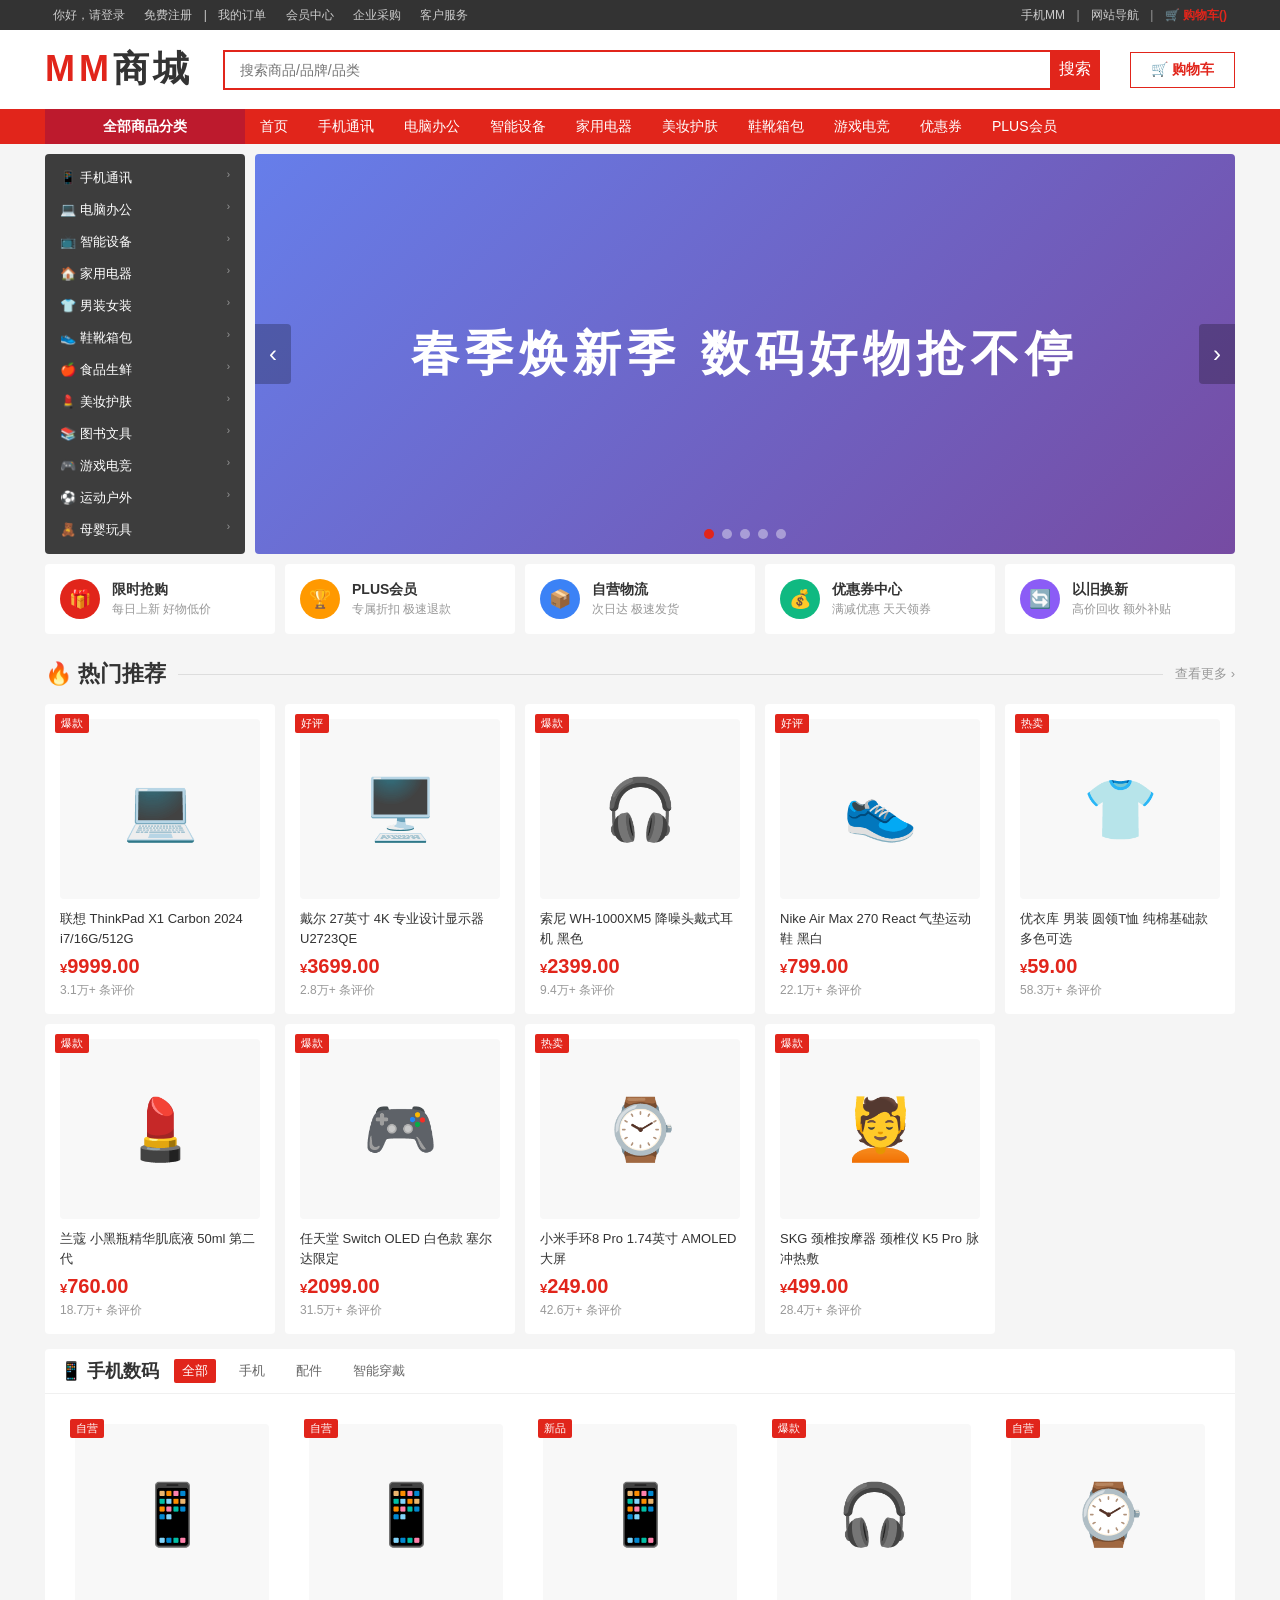
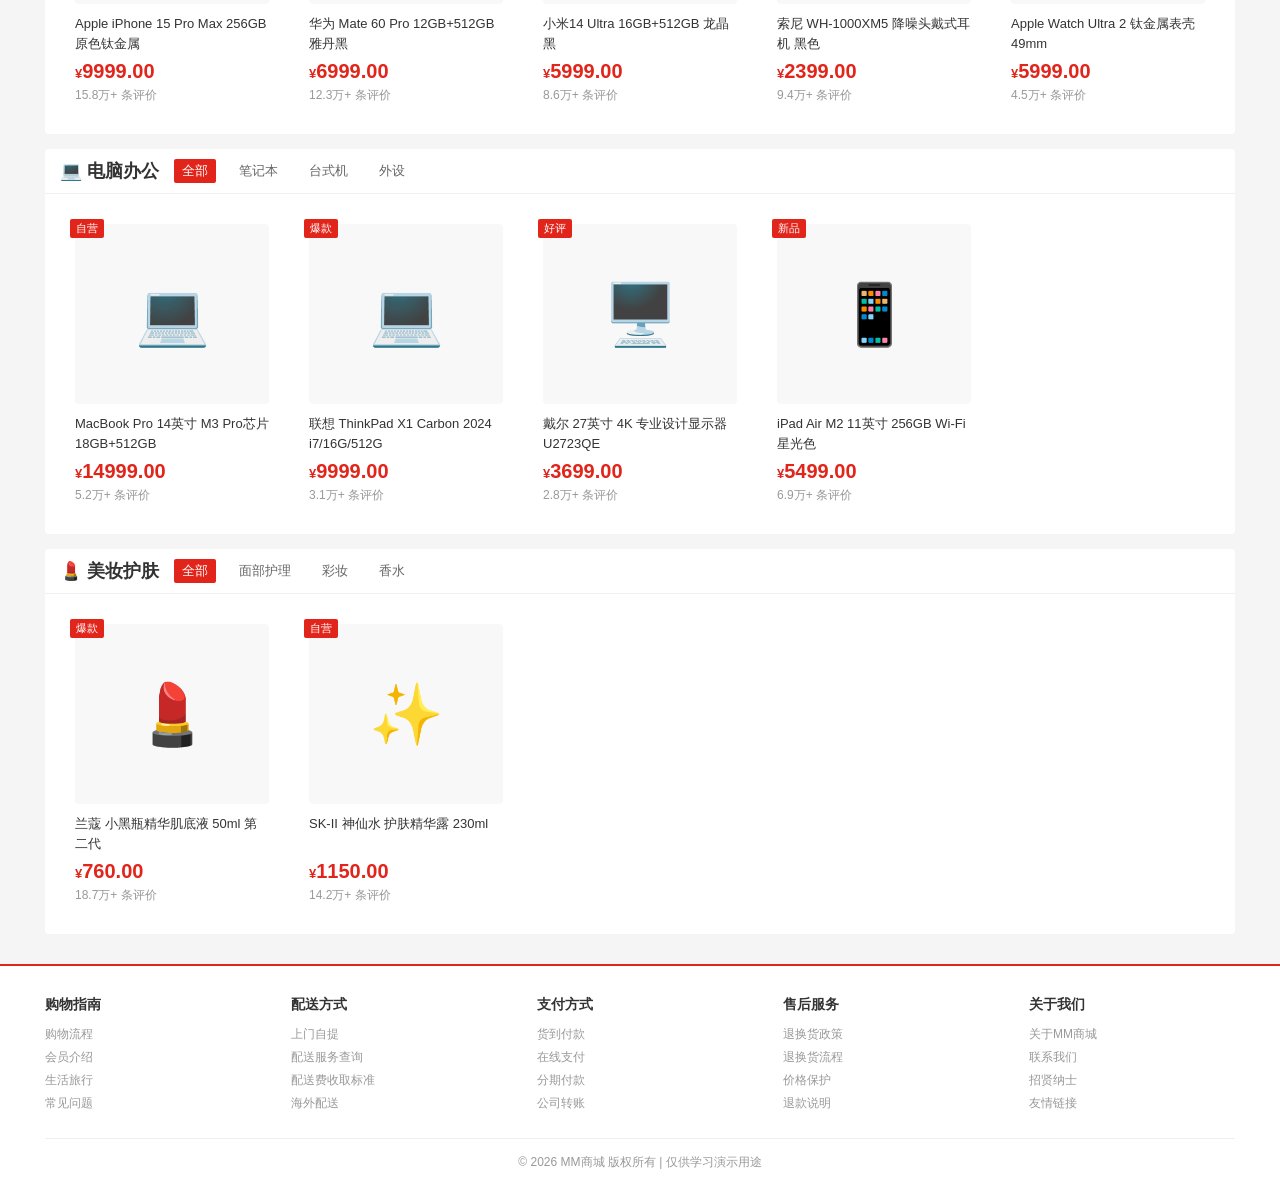
<file: index.html>
<!DOCTYPE html>
<html lang="zh-CN">
<head>
  <meta charset="UTF-8">
  <meta name="viewport" content="width=device-width, initial-scale=1.0">
  <title>MM商城 - 品质好物尽在MM</title>
  <link rel="stylesheet" href="css/style.css">
</head>
<body>
  <div class="top-bar">
    <div class="container">
      <div class="left-links">
        <a href="login.html">你好，请登录</a>
        <a href="login.html">免费注册</a>
        <span>|</span>
        <a href="#">我的订单</a>
        <a href="#">会员中心</a>
        <a href="#">企业采购</a>
        <a href="#">客户服务</a>
      </div>
      <div class="right-links">
        <a href="#">手机MM</a>
        <span>|</span>
        <a href="#">网站导航</a>
        <span>|</span>
        <a href="#" class="cart-link" onclick="location.href='cart.html';return false;">🛒 购物车(<span class="badge">0</span>)</a>
      </div>
    </div>
  </div>

  <header class="header">
    <div class="container">
      <a href="index.html" class="logo">MM<span>商城</span></a>
      <div class="search-bar">
        <input type="text" placeholder="搜索商品/品牌/品类" id="searchInput">
        <button onclick="searchProducts()">搜索</button>
      </div>
      <a href="cart.html" class="header-cart">🛒 购物车<span class="badge">0</span></a>
    </div>
  </header>

  <nav class="nav">
    <div class="container">
      <div class="nav-all">全部商品分类</div>
      <div class="nav-links">
        <a href="index.html">首页</a>
        <a href="list.html?cat=手机通讯">手机通讯</a>
        <a href="list.html?cat=电脑办公">电脑办公</a>
        <a href="list.html?cat=智能设备">智能设备</a>
        <a href="list.html?cat=家用电器">家用电器</a>
        <a href="list.html?cat=美妆护肤">美妆护肤</a>
        <a href="list.html?cat=鞋靴箱包">鞋靴箱包</a>
        <a href="list.html?cat=游戏电竞">游戏电竞</a>
        <a href="#">优惠券</a>
        <a href="#">PLUS会员</a>
      </div>
    </div>
  </nav>

  <section class="banner-section">
    <div class="container">
      <ul class="side-categories" id="sideCategories"></ul>
      <div class="carousel" id="carousel"></div>
    </div>
  </section>

  <section class="quick-entry">
    <div class="container" id="quickEntry"></div>
  </section>

  <section class="container">
    <div class="section-title">
      <h2>🔥 热门推荐</h2>
      <div class="line"></div>
      <a href="list.html">查看更多 ›</a>
    </div>
    <div class="product-grid" id="hotProducts"></div>
  </section>

  <section class="container floor">
    <div class="floor-header">
      <h3>📱 手机数码</h3>
      <a href="list.html?cat=手机通讯" class="active">全部</a>
      <a href="#">手机</a>
      <a href="#">配件</a>
      <a href="#">智能穿戴</a>
    </div>
    <div class="floor-body">
      <div class="product-grid" id="phoneProducts"></div>
    </div>
  </section>

  <section class="container floor">
    <div class="floor-header">
      <h3>💻 电脑办公</h3>
      <a href="list.html?cat=电脑办公" class="active">全部</a>
      <a href="#">笔记本</a>
      <a href="#">台式机</a>
      <a href="#">外设</a>
    </div>
    <div class="floor-body">
      <div class="product-grid" id="computerProducts"></div>
    </div>
  </section>

  <section class="container floor">
    <div class="floor-header">
      <h3>💄 美妆护肤</h3>
      <a href="list.html?cat=美妆护肤" class="active">全部</a>
      <a href="#">面部护理</a>
      <a href="#">彩妆</a>
      <a href="#">香水</a>
    </div>
    <div class="floor-body">
      <div class="product-grid" id="beautyProducts"></div>
    </div>
  </section>

  <footer class="footer">
    <div class="container">
      <div class="footer-cols">
        <div class="footer-col">
          <h4>购物指南</h4>
          <a href="#">购物流程</a>
          <a href="#">会员介绍</a>
          <a href="#">生活旅行</a>
          <a href="#">常见问题</a>
        </div>
        <div class="footer-col">
          <h4>配送方式</h4>
          <a href="#">上门自提</a>
          <a href="#">配送服务查询</a>
          <a href="#">配送费收取标准</a>
          <a href="#">海外配送</a>
        </div>
        <div class="footer-col">
          <h4>支付方式</h4>
          <a href="#">货到付款</a>
          <a href="#">在线支付</a>
          <a href="#">分期付款</a>
          <a href="#">公司转账</a>
        </div>
        <div class="footer-col">
          <h4>售后服务</h4>
          <a href="#">退换货政策</a>
          <a href="#">退换货流程</a>
          <a href="#">价格保护</a>
          <a href="#">退款说明</a>
        </div>
        <div class="footer-col">
          <h4>关于我们</h4>
          <a href="#">关于MM商城</a>
          <a href="#">联系我们</a>
          <a href="#">招贤纳士</a>
          <a href="#">友情链接</a>
        </div>
      </div>
      <div class="footer-bottom">© 2026 MM商城 版权所有 | 仅供学习演示用途</div>
    </div>
  </footer>

  <script src="js/data.js"></script>
  <script>
    (function initSideCategories() {
      const el = document.getElementById("sideCategories");
      el.innerHTML = CATEGORIES.slice(0, 12).map((c, i) =>
        `<li onclick="location.href='list.html?cat=${c.name}'">${c.icon} ${c.name} <span>›</span></li>`
      ).join("");
    })();

    (function initCarousel() {
      const el = document.getElementById("carousel");
      el.innerHTML = BANNERS.map((b, i) =>
        `<div class="carousel-slide${i === 0 ? ' active' : ''}" style="background:${b.bg}">${b.text}</div>`
      ).join("") +
        `<div class="carousel-arrow left" onclick="moveCarousel(-1)">‹</div>` +
        `<div class="carousel-arrow right" onclick="moveCarousel(1)">›</div>` +
        `<div class="carousel-dots">${BANNERS.map((_, i) => `<span class="${i === 0 ? 'active' : ''}" onclick="goCarousel(${i})"></span>`).join("")}</div>`;
      let cur = 0;
      window.moveCarousel = function(d) {
        cur = (cur + d + BANNERS.length) % BANNERS.length;
        showCarousel(cur);
      };
      window.goCarousel = function(i) { cur = i; showCarousel(cur); };
      function showCarousel(idx) {
        el.querySelectorAll(".carousel-slide").forEach((s, i) => s.classList.toggle("active", i === idx));
        el.querySelectorAll(".carousel-dots span").forEach((d, i) => d.classList.toggle("active", i === idx));
      }
      setInterval(() => moveCarousel(1), 4000);
    })();

    (function initQuickEntry() {
      const entries = [
        { icon: "🎁", bg: "#e1251b", title: "限时抢购", desc: "每日上新 好物低价" },
        { icon: "🏆", bg: "#ff9900", title: "PLUS会员", desc: "专属折扣 极速退款" },
        { icon: "📦", bg: "#3b82f6", title: "自营物流", desc: "次日达 极速发货" },
        { icon: "💰", bg: "#10b981", title: "优惠券中心", desc: "满减优惠 天天领券" },
        { icon: "🔄", bg: "#8b5cf6", title: "以旧换新", desc: "高价回收 额外补贴" },
      ];
      document.getElementById("quickEntry").innerHTML = entries.map(e =>
        `<div class="quick-entry-item">
          <div class="quick-entry-icon" style="background:${e.bg}">${e.icon}</div>
          <div class="quick-entry-text"><h4>${e.title}</h4><p>${e.desc}</p></div>
        </div>`
      ).join("");
    })();

    function renderProducts(el, products) {
      document.getElementById(el).innerHTML = products.map(p =>
        `<a href="detail.html?id=${p.id}" class="product-card">
          ${p.tag ? `<span class="product-tag">${p.tag}</span>` : ""}
          <div class="product-img">${p.img}</div>
          <div class="product-name">${p.name}</div>
          <div class="product-price"><small>¥</small>${formatPrice(p.price)}</div>
          <div class="product-comment">${p.comment} 条评价</div>
        </a>`
      ).join("");
    }

    renderProducts("hotProducts", PRODUCTS.filter(p => ["爆款", "热卖", "好评"].includes(p.tag)));
    renderProducts("phoneProducts", PRODUCTS.filter(p => ["手机通讯", "智能设备"].includes(p.category)).slice(0, 5));
    renderProducts("computerProducts", PRODUCTS.filter(p => p.category === "电脑办公"));
    renderProducts("beautyProducts", PRODUCTS.filter(p => p.category === "美妆护肤"));

    function searchProducts() {
      const q = document.getElementById("searchInput").value.trim();
      if (q) location.href = `list.html?q=${encodeURIComponent(q)}`;
    }
    document.getElementById("searchInput").addEventListener("keydown", e => { if (e.key === "Enter") searchProducts(); });

    updateCartBadge();
  </script>
</body>
</html>
</file>
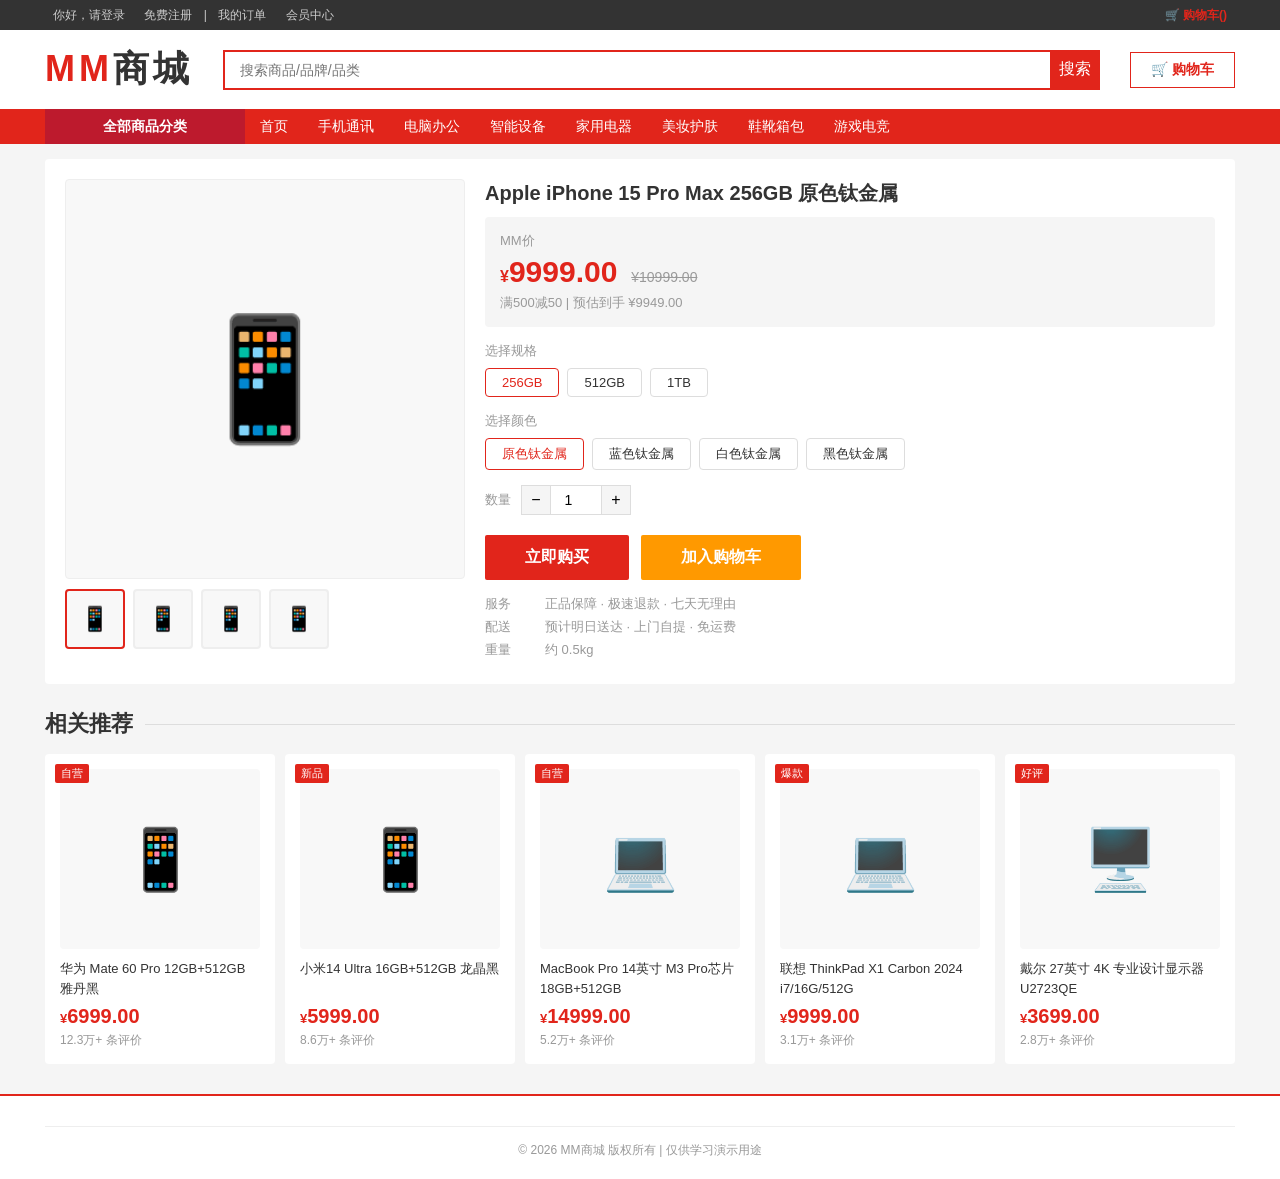
<file: detail.html>
<!DOCTYPE html>
<html lang="zh-CN">
<head>
  <meta charset="UTF-8">
  <meta name="viewport" content="width=device-width, initial-scale=1.0">
  <title>商品详情 - MM商城</title>
  <link rel="stylesheet" href="css/style.css">
</head>
<body>
  <div class="top-bar">
    <div class="container">
      <div class="left-links">
        <a href="login.html">你好，请登录</a>
        <a href="login.html">免费注册</a>
        <span>|</span>
        <a href="#">我的订单</a>
        <a href="#">会员中心</a>
      </div>
      <div class="right-links">
        <a href="cart.html" class="cart-link">🛒 购物车(<span class="badge">0</span>)</a>
      </div>
    </div>
  </div>

  <header class="header">
    <div class="container">
      <a href="index.html" class="logo">MM<span>商城</span></a>
      <div class="search-bar">
        <input type="text" placeholder="搜索商品/品牌/品类" id="searchInput">
        <button onclick="searchProducts()">搜索</button>
      </div>
      <a href="cart.html" class="header-cart">🛒 购物车<span class="badge">0</span></a>
    </div>
  </header>

  <nav class="nav">
    <div class="container">
      <div class="nav-all">全部商品分类</div>
      <div class="nav-links">
        <a href="index.html">首页</a>
        <a href="list.html?cat=手机通讯">手机通讯</a>
        <a href="list.html?cat=电脑办公">电脑办公</a>
        <a href="list.html?cat=智能设备">智能设备</a>
        <a href="list.html?cat=家用电器">家用电器</a>
        <a href="list.html?cat=美妆护肤">美妆护肤</a>
        <a href="list.html?cat=鞋靴箱包">鞋靴箱包</a>
        <a href="list.html?cat=游戏电竞">游戏电竞</a>
      </div>
    </div>
  </nav>

  <div class="container detail-page">
    <div class="detail-main">
      <div class="detail-gallery">
        <div class="main-img" id="mainImg"></div>
        <div class="thumb-list" id="thumbList"></div>
      </div>
      <div class="detail-info">
        <h1 id="productTitle"></h1>
        <div class="price-box">
          <div class="price-label">MM价</div>
          <div>
            <span class="price" id="productPrice"></span>
            <span class="original-price" id="originalPrice"></span>
          </div>
          <div class="promo" id="productPromo"></div>
        </div>
        <div class="detail-spec" id="specSection"></div>
        <div class="detail-spec" id="colorSection"></div>
        <div class="detail-qty">
          <span class="qty-label">数量</span>
          <button onclick="changeQty(-1)">−</button>
          <input type="number" value="1" min="1" max="99" id="qtyInput">
          <button onclick="changeQty(1)">+</button>
        </div>
        <div class="detail-actions">
          <button class="btn-buy" onclick="buyNow()">立即购买</button>
          <button class="btn-cart" onclick="addNow()">加入购物车</button>
        </div>
        <div class="detail-extra">
          <div class="extra-row"><span>服务</span> 正品保障 · 极速退款 · 七天无理由</div>
          <div class="extra-row"><span>配送</span> 预计明日送达 · 上门自提 · 免运费</div>
          <div class="extra-row"><span>重量</span> 约 0.5kg</div>
        </div>
      </div>
    </div>

    <section class="container" style="margin-top:20px;">
      <div class="section-title">
        <h2>相关推荐</h2>
        <div class="line"></div>
      </div>
      <div class="product-grid" id="relatedProducts"></div>
    </section>
  </div>

  <footer class="footer">
    <div class="container">
      <div class="footer-bottom">© 2026 MM商城 版权所有 | 仅供学习演示用途</div>
    </div>
  </footer>

  <script src="js/data.js"></script>
  <script>
    const pid = parseInt(getQueryParam("id")) || 1;
    const product = PRODUCTS.find(p => p.id === pid) || PRODUCTS[0];
    let selectedSpec = product.specs[0];
    let selectedColor = product.colors[0];

    document.getElementById("mainImg").textContent = product.img;
    document.getElementById("thumbList").innerHTML = [product.img, product.img, product.img, product.img].map((e, i) =>
      `<div class="thumb-item${i === 0 ? ' active' : ''}" onclick="selectThumb(this)">${e}</div>`
    ).join("");
    document.getElementById("productTitle").textContent = product.name;
    document.getElementById("productPrice").innerHTML = `<small>¥</small>${formatPrice(product.price)}`;
    document.getElementById("originalPrice").textContent = `¥${formatPrice(product.original)}`;
    document.getElementById("productPromo").textContent = `满500减50 | 预估到手 ¥${formatPrice(product.price - 50)}`;

    function renderSpecs(containerId, items, selected, onSelect) {
      document.getElementById(containerId).innerHTML =
        `<div class="spec-title">选择${containerId === 'specSection' ? '规格' : '颜色'}</div>` +
        `<div class="spec-options">${items.map(s =>
          `<div class="spec-item${s === selected ? ' active' : ''}" onclick="${onSelect}('${s}')">${s}</div>`
        ).join("")}</div>`;
    }
    renderSpecs("specSection", product.specs, selectedSpec, "selectSpec");
    renderSpecs("colorSection", product.colors, selectedColor, "selectColor");

    window.selectSpec = function(s) { selectedSpec = s; renderSpecs("specSection", product.specs, selectedSpec, "selectSpec"); };
    window.selectColor = function(c) { selectedColor = c; renderSpecs("colorSection", product.colors, selectedColor, "selectColor"); };

    window.selectThumb = function(el) {
      document.querySelectorAll(".thumb-item").forEach(t => t.classList.remove("active"));
      el.classList.add("active");
    };

    window.changeQty = function(d) {
      const input = document.getElementById("qtyInput");
      const val = parseInt(input.value) || 1;
      input.value = Math.max(1, Math.min(99, val + d));
    };

    window.addNow = function() {
      const qty = parseInt(document.getElementById("qtyInput").value) || 1;
      addToCart(product.id, qty);
      if (confirm("已加入购物车！是否前往购物车？")) location.href = "cart.html";
    };

    window.buyNow = function() {
      const qty = parseInt(document.getElementById("qtyInput").value) || 1;
      addToCart(product.id, qty);
      location.href = "cart.html";
    };

    const related = PRODUCTS.filter(p => p.category === product.category && p.id !== product.id).slice(0, 5);
    if (related.length < 5) {
      const extra = PRODUCTS.filter(p => p.id !== product.id && !related.find(r => r.id === p.id)).slice(0, 5 - related.length);
      related.push(...extra);
    }
    document.getElementById("relatedProducts").innerHTML = related.map(p =>
      `<a href="detail.html?id=${p.id}" class="product-card">
        ${p.tag ? `<span class="product-tag">${p.tag}</span>` : ""}
        <div class="product-img">${p.img}</div>
        <div class="product-name">${p.name}</div>
        <div class="product-price"><small>¥</small>${formatPrice(p.price)}</div>
        <div class="product-comment">${p.comment} 条评价</div>
      </a>`
    ).join("");

    function searchProducts() {
      const q = document.getElementById("searchInput").value.trim();
      if (q) location.href = `list.html?q=${encodeURIComponent(q)}`;
    }
    document.getElementById("searchInput").addEventListener("keydown", e => { if (e.key === "Enter") searchProducts(); });

    updateCartBadge();
    document.title = product.name + " - MM商城";
  </script>
</body>
</html>
</file>
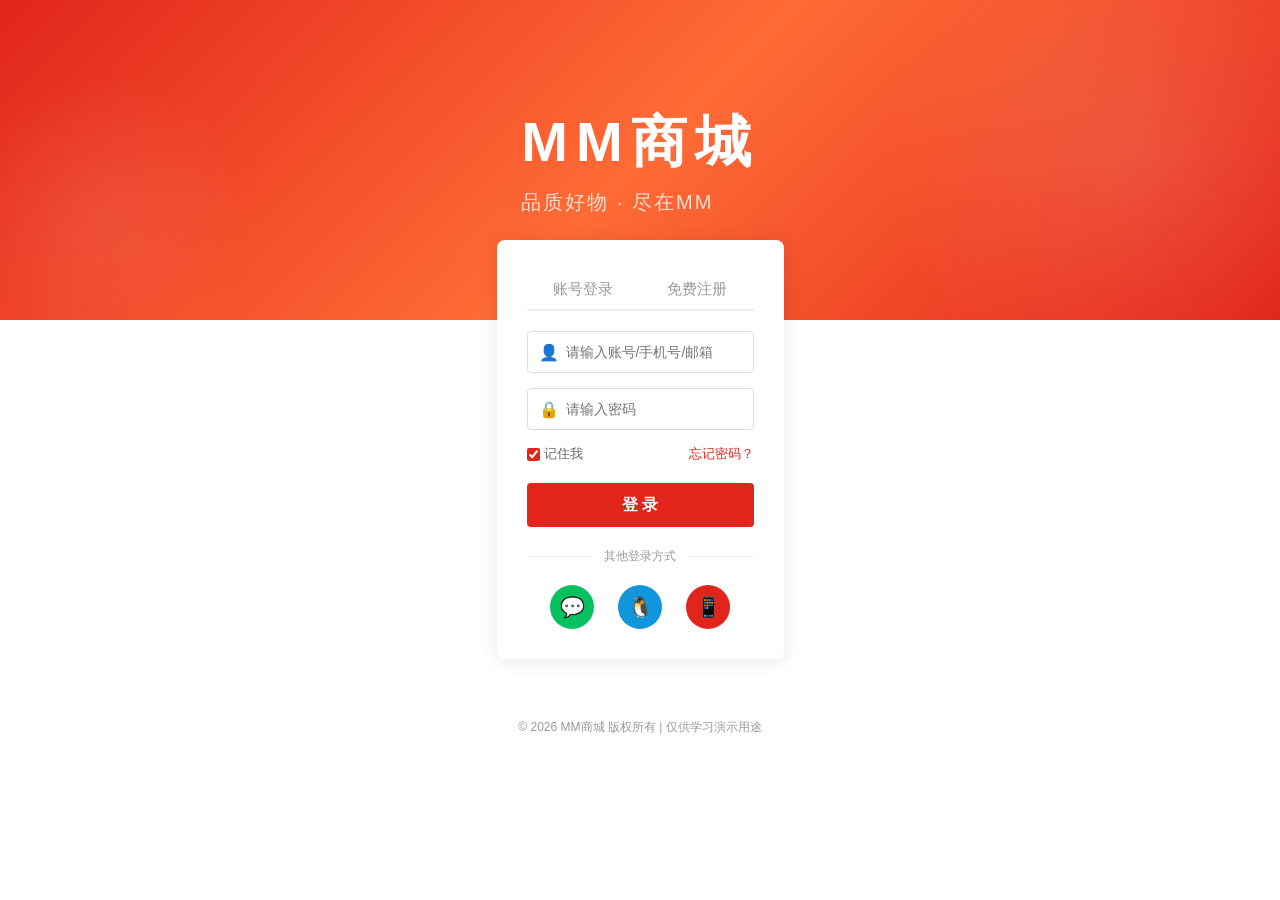
<file: login.html>
<!DOCTYPE html>
<html lang="zh-CN">
<head>
  <meta charset="UTF-8">
  <meta name="viewport" content="width=device-width, initial-scale=1.0">
  <title>登录 - MM商城</title>
  <link rel="stylesheet" href="css/style.css">
  <style>
    .login-page { background: #fff; min-height: 100vh; }
    .login-banner { width: 100%; height: 320px; background: linear-gradient(135deg, #e1251b 0%, #ff6b35 50%, #e1251b 100%); display: flex; align-items: center; justify-content: center; position: relative; overflow: hidden; }
    .login-banner::before { content: ""; position: absolute; width: 500px; height: 500px; background: radial-gradient(circle, rgba(255,255,255,0.1) 0%, transparent 70%); border-radius: 50%; top: -100px; right: -100px; }
    .login-banner::after { content: ""; position: absolute; width: 300px; height: 300px; background: radial-gradient(circle, rgba(255,255,255,0.08) 0%, transparent 70%); border-radius: 50%; bottom: -50px; left: -50px; }
    .login-banner .logo-big { font-size: 56px; font-weight: 900; color: #fff; letter-spacing: 8px; z-index: 1; }
    .login-banner .logo-big span { color: #ffe0d0; font-size: 20px; font-weight: 400; display: block; letter-spacing: 2px; margin-top: 8px; }
    .login-wrapper { max-width: 380px; margin: -80px auto 40px; position: relative; z-index: 2; }
    .login-card { background: #fff; border-radius: 8px; box-shadow: 0 2px 20px rgba(0,0,0,0.1); padding: 30px; }
    .login-card h2 { text-align: center; margin-bottom: 20px; font-size: 20px; color: #333; }
    .form-group { margin-bottom: 15px; position: relative; }
    .form-group input { width: 100%; height: 42px; border: 1px solid #ddd; border-radius: 4px; padding: 0 12px 0 38px; font-size: 14px; outline: none; transition: border-color 0.2s; }
    .form-group input:focus { border-color: #e1251b; box-shadow: 0 0 0 2px rgba(225,37,27,0.1); }
    .form-group .form-icon { position: absolute; left: 12px; top: 50%; transform: translateY(-50%); font-size: 16px; color: #999; }
    .form-options { display: flex; justify-content: space-between; margin-bottom: 20px; font-size: 13px; }
    .form-options label { display: flex; align-items: center; gap: 4px; cursor: pointer; color: #666; }
    .form-options label input { accent-color: #e1251b; }
    .form-options a { color: #e1251b; }
    .btn-submit { width: 100%; height: 44px; background: #e1251b; color: #fff; border: none; border-radius: 4px; font-size: 16px; font-weight: bold; cursor: pointer; transition: background 0.2s; }
    .btn-submit:hover { background: #c91623; }
    .btn-submit:active { transform: scale(0.99); }
    .divider { text-align: center; margin: 20px 0; position: relative; }
    .divider::before, .divider::after { content: ""; position: absolute; top: 50%; width: 100px; height: 1px; background: #eee; }
    .divider::before { left: 0; }
    .divider::after { right: 0; }
    .divider span { font-size: 12px; color: #999; background: #fff; padding: 0 12px; position: relative; z-index: 1; }
    .social-login { display: flex; justify-content: center; gap: 24px; margin-top: 5px; }
    .social-btn { width: 44px; height: 44px; border-radius: 50%; display: flex; align-items: center; justify-content: center; font-size: 20px; color: #fff; cursor: pointer; transition: transform 0.2s; }
    .social-btn:hover { transform: scale(1.1); }
    .switch-link { text-align: center; margin-top: 15px; font-size: 13px; color: #999; }
    .switch-link a { color: #e1251b; font-weight: bold; }
    .login-footer { text-align: center; padding: 20px; font-size: 12px; color: #999; }
  </style>
</head>
<body class="login-page">
  <div class="login-banner">
    <div class="logo-big">MM商城<span>品质好物 · 尽在MM</span></div>
  </div>

  <div class="login-wrapper">
    <div class="login-card">
      <div class="login-tabs" style="display:flex;border-bottom:2px solid #eee;margin-bottom:20px;">
        <div class="login-tab active" id="tabLogin" onclick="switchTab('login')" style="flex:1;text-align:center;padding:10px 0;cursor:pointer;font-size:15px;color:#999;">账号登录</div>
        <div class="login-tab" id="tabRegister" onclick="switchTab('register')" style="flex:1;text-align:center;padding:10px 0;cursor:pointer;font-size:15px;color:#999;">免费注册</div>
      </div>

      <div id="loginForm">
        <div class="form-group">
          <span class="form-icon">👤</span>
          <input type="text" placeholder="请输入账号/手机号/邮箱" id="loginUser">
        </div>
        <div class="form-group">
          <span class="form-icon">🔒</span>
          <input type="password" placeholder="请输入密码" id="loginPass">
        </div>
        <div class="form-options">
          <label><input type="checkbox" checked> 记住我</label>
          <a href="#">忘记密码？</a>
        </div>
        <button class="btn-submit" onclick="doLogin()">登 录</button>
      </div>

      <div id="registerForm" style="display:none;">
        <div class="form-group">
          <span class="form-icon">📱</span>
          <input type="text" placeholder="请输入手机号" id="regPhone">
        </div>
        <div class="form-group">
          <span class="form-icon">✉️</span>
          <input type="text" placeholder="请输入验证码" id="regCode" style="padding-right:100px;">
          <button onclick="sendCode()" style="position:absolute;right:1px;top:1px;height:40px;padding:0 12px;background:#f5f5f5;border:1px solid #ddd;border-radius:0 4px 4px 0;cursor:pointer;font-size:12px;color:#666;">获取验证码</button>
        </div>
        <div class="form-group">
          <span class="form-icon">🔒</span>
          <input type="password" placeholder="设置密码 (6-20位)" id="regPass">
        </div>
        <div class="form-group">
          <span class="form-icon">🔒</span>
          <input type="password" placeholder="确认密码" id="regPass2">
        </div>
        <div class="form-options">
          <label><input type="checkbox" checked> 同意 <a href="#">《用户协议》</a></label>
        </div>
        <button class="btn-submit" onclick="doRegister()">注 册</button>
      </div>

      <div class="divider"><span>其他登录方式</span></div>
      <div class="social-login">
        <div class="social-btn" style="background:#07c160;" title="微信登录">💬</div>
        <div class="social-btn" style="background:#1296db;" title="QQ登录">🐧</div>
        <div class="social-btn" style="background:#e1251b;" title="微博登录">📱</div>
      </div>
    </div>
  </div>

  <div class="login-footer">© 2026 MM商城 版权所有 | 仅供学习演示用途</div>

  <script src="js/data.js"></script>
  <script>
    window.switchTab = function(tab) {
      document.getElementById("tabLogin").className = tab === "login" ? "login-tab active" : "login-tab";
      document.getElementById("tabRegister").className = tab === "register" ? "login-tab active" : "login-tab";
      document.getElementById("tabLogin").style.color = tab === "login" ? "#e1251b" : "#999";
      document.getElementById("tabRegister").style.color = tab === "register" ? "#e1251b" : "#999";
      document.getElementById("loginForm").style.display = tab === "login" ? "block" : "none";
      document.getElementById("registerForm").style.display = tab === "register" ? "block" : "none";
    };

    window.doLogin = function() {
      const user = document.getElementById("loginUser").value.trim();
      const pass = document.getElementById("loginPass").value.trim();
      if (!user) { alert("请输入账号"); return; }
      if (!pass) { alert("请输入密码"); return; }
      alert("登录成功！欢迎回来，" + user + "（演示功能）");
      location.href = "index.html";
    };

    window.doRegister = function() {
      const phone = document.getElementById("regPhone").value.trim();
      const pass = document.getElementById("regPass").value.trim();
      const pass2 = document.getElementById("regPass2").value.trim();
      if (!phone) { alert("请输入手机号"); return; }
      if (phone.length !== 11) { alert("手机号格式不正确"); return; }
      if (!pass || pass.length < 6) { alert("密码长度不能少于6位"); return; }
      if (pass !== pass2) { alert("两次密码输入不一致"); return; }
      alert("注册成功！请登录（演示功能）");
      switchTab("login");
    };

    window.sendCode = function() {
      const phone = document.getElementById("regPhone").value.trim();
      if (!phone || phone.length !== 11) { alert("请先输入正确的手机号"); return; }
      alert("验证码已发送至 " + phone + "（演示功能：验证码 8888）");
    };
  </script>
</body>
</html>
</file>
<file: css/style.css>
* { margin: 0; padding: 0; box-sizing: border-box; }
body { font-family: "Microsoft YaHei", "Segoe UI", sans-serif; background: #f5f5f5; color: #333; font-size: 14px; }
a { text-decoration: none; color: inherit; }
a:hover { color: #e1251b; }
ul, li { list-style: none; }
img { max-width: 100%; display: block; }
.container { width: 1190px; margin: 0 auto; }

/* Top Bar */
.top-bar { background: #333; height: 30px; line-height: 30px; font-size: 12px; color: #ccc; }
.top-bar .container { display: flex; justify-content: space-between; }
.top-bar a { color: #ccc; margin: 0 8px; }
.top-bar a:hover { color: #fff; }
.top-bar .left-links a:hover { color: #e1251b; }
.top-bar .right-links span { color: #999; }
.top-bar .cart-link { color: #e1251b; font-weight: bold; }

/* Header */
.header { background: #fff; padding: 15px 0; }
.header .container { display: flex; align-items: center; gap: 30px; }
.logo { font-size: 36px; font-weight: 900; color: #e1251b; letter-spacing: 4px; white-space: nowrap; }
.logo span { color: #333; }
.search-bar { flex: 1; position: relative; }
.search-bar input { width: 100%; height: 40px; border: 2px solid #e1251b; border-radius: 0; padding: 0 50px 0 15px; font-size: 14px; outline: none; }
.search-bar button { position: absolute; right: 0; top: 0; width: 50px; height: 40px; background: #e1251b; border: none; color: #fff; font-size: 16px; cursor: pointer; }
.search-bar button:hover { background: #c91623; }
.header-cart { position: relative; border: 1px solid #e1251b; padding: 8px 20px; color: #e1251b; font-weight: bold; cursor: pointer; white-space: nowrap; }
.header-cart:hover { background: #e1251b; color: #fff; }
.header-cart .badge { position: absolute; top: -6px; right: -6px; background: #e1251b; color: #fff; font-size: 10px; padding: 1px 5px; border-radius: 50%; }
.header-cart:hover .badge { background: #fff; color: #e1251b; }

/* Nav */
.nav { background: #e1251b; height: 35px; line-height: 35px; }
.nav .container { display: flex; }
.nav-all { width: 200px; background: #bd1a2d; color: #fff; font-weight: bold; text-align: center; cursor: pointer; font-size: 14px; }
.nav-links { display: flex; gap: 0; flex: 1; }
.nav-links a { color: #fff; padding: 0 15px; font-size: 14px; white-space: nowrap; }
.nav-links a:hover { background: rgba(255,255,255,0.15); color: #fff; }

/* Banner / Carousel */
.banner-section { margin-top: 10px; position: relative; }
.banner-section .container { display: flex; gap: 10px; }
.side-categories { width: 200px; background: rgba(0,0,0,0.75); border-radius: 4px; padding: 8px 0; flex-shrink: 0; }
.side-categories li { padding: 7px 15px; color: #fff; cursor: pointer; font-size: 13px; display: flex; justify-content: space-between; }
.side-categories li:hover { background: #e1251b; }
.side-categories li span { font-size: 10px; color: #999; }
.side-categories li:hover span { color: #fff; }
.carousel { flex: 1; position: relative; overflow: hidden; border-radius: 4px; height: 400px; }
.carousel-slide { position: absolute; inset: 0; display: flex; align-items: center; justify-content: center; font-size: 48px; color: #fff; font-weight: 900; letter-spacing: 6px; opacity: 0; transition: opacity 0.6s; }
.carousel-slide.active { opacity: 1; }
.carousel-dots { position: absolute; bottom: 15px; left: 50%; transform: translateX(-50%); display: flex; gap: 8px; }
.carousel-dots span { width: 10px; height: 10px; border-radius: 50%; background: rgba(255,255,255,0.4); cursor: pointer; }
.carousel-dots span.active { background: #e1251b; }
.carousel-arrow { position: absolute; top: 50%; transform: translateY(-50%); width: 36px; height: 60px; background: rgba(0,0,0,0.25); color: #fff; font-size: 24px; display: flex; align-items: center; justify-content: center; cursor: pointer; z-index: 2; }
.carousel-arrow:hover { background: rgba(0,0,0,0.5); }
.carousel-arrow.left { left: 0; border-radius: 0 4px 4px 0; }
.carousel-arrow.right { right: 0; border-radius: 4px 0 0 4px; }

/* Quick Entry */
.quick-entry { margin-top: 10px; }
.quick-entry .container { display: flex; gap: 10px; }
.quick-entry-item { flex: 1; background: #fff; border-radius: 4px; padding: 15px; display: flex; align-items: center; gap: 12px; cursor: pointer; transition: box-shadow 0.2s; }
.quick-entry-item:hover { box-shadow: 0 2px 12px rgba(0,0,0,0.1); }
.quick-entry-icon { width: 40px; height: 40px; border-radius: 50%; display: flex; align-items: center; justify-content: center; font-size: 18px; color: #fff; flex-shrink: 0; }
.quick-entry-text h4 { font-size: 14px; margin-bottom: 2px; }
.quick-entry-text p { font-size: 12px; color: #999; }

/* Section Title */
.section-title { display: flex; align-items: center; gap: 12px; margin: 25px 0 15px; }
.section-title h2 { font-size: 22px; color: #333; }
.section-title .line { flex: 1; height: 1px; background: #ddd; }
.section-title a { font-size: 13px; color: #999; }
.section-title a:hover { color: #e1251b; }

/* Product Grid */
.product-grid { display: grid; grid-template-columns: repeat(5, 1fr); gap: 10px; }
.product-card { background: #fff; border-radius: 4px; padding: 15px; cursor: pointer; transition: all 0.25s; position: relative; overflow: hidden; }
.product-card:hover { transform: translateY(-3px); box-shadow: 0 4px 20px rgba(0,0,0,0.12); }
.product-card .product-img { width: 100%; height: 180px; display: flex; align-items: center; justify-content: center; font-size: 60px; margin-bottom: 10px; background: #f8f8f8; border-radius: 4px; }
.product-card .product-name { font-size: 13px; line-height: 1.5; height: 40px; overflow: hidden; color: #333; margin-bottom: 6px; }
.product-card .product-name:hover { color: #e1251b; }
.product-card .product-price { color: #e1251b; font-size: 20px; font-weight: bold; }
.product-card .product-price small { font-size: 13px; }
.product-card .product-comment { font-size: 12px; color: #999; margin-top: 4px; }
.product-card .product-tag { position: absolute; top: 10px; left: 10px; background: #e1251b; color: #fff; font-size: 11px; padding: 2px 6px; border-radius: 2px; }

/* Floor */
.floor { margin-top: 15px; }
.floor-header { background: #fff; padding: 10px 15px; border-radius: 4px 4px 0 0; display: flex; align-items: center; gap: 15px; border-bottom: 1px solid #f0f0f0; }
.floor-header h3 { font-size: 18px; color: #333; }
.floor-header a { font-size: 13px; color: #666; padding: 3px 8px; border-radius: 2px; }
.floor-header a:hover, .floor-header a.active { background: #e1251b; color: #fff; }
.floor-body { background: #fff; padding: 15px; border-radius: 0 0 4px 4px; }

/* Footer */
.footer { margin-top: 30px; background: #fff; border-top: 2px solid #e1251b; padding: 30px 0 20px; }
.footer-cols { display: flex; gap: 40px; margin-bottom: 20px; }
.footer-col { flex: 1; }
.footer-col h4 { font-size: 14px; margin-bottom: 12px; color: #333; }
.footer-col a { display: block; font-size: 12px; color: #999; margin-bottom: 6px; }
.footer-col a:hover { color: #e1251b; }
.footer-bottom { text-align: center; padding-top: 15px; border-top: 1px solid #eee; font-size: 12px; color: #999; }

/* List Page */
.list-page { padding-top: 15px; }
.filter-bar { background: #fff; padding: 15px; border-radius: 4px; margin-bottom: 15px; }
.filter-bar .filter-row { display: flex; align-items: flex-start; margin-bottom: 8px; padding-bottom: 8px; border-bottom: 1px solid #f0f0f0; }
.filter-bar .filter-row:last-child { border-bottom: none; margin-bottom: 0; padding-bottom: 0; }
.filter-label { width: 80px; font-weight: bold; color: #666; font-size: 13px; padding-top: 2px; flex-shrink: 0; }
.filter-options { display: flex; flex-wrap: wrap; gap: 6px; }
.filter-options a { padding: 3px 10px; font-size: 13px; color: #666; border-radius: 2px; }
.filter-options a:hover, .filter-options a.active { background: #e1251b; color: #fff; }
.sort-bar { display: flex; gap: 0; background: #fff; padding: 0; border-radius: 4px; margin-bottom: 15px; overflow: hidden; }
.sort-bar a { padding: 10px 20px; font-size: 13px; color: #666; border-right: 1px solid #f0f0f0; }
.sort-bar a:hover, .sort-bar a.active { background: #e1251b; color: #fff; }
.list-product-grid { display: grid; grid-template-columns: repeat(4, 1fr); gap: 10px; }
.list-product-grid .product-card .product-img { height: 160px; }

/* Detail Page */
.detail-page { padding-top: 15px; }
.detail-main { display: flex; gap: 20px; background: #fff; border-radius: 4px; padding: 20px; }
.detail-gallery { width: 400px; flex-shrink: 0; }
.detail-gallery .main-img { width: 100%; height: 400px; border: 1px solid #eee; border-radius: 4px; display: flex; align-items: center; justify-content: center; font-size: 120px; background: #f8f8f8; margin-bottom: 10px; }
.detail-gallery .thumb-list { display: flex; gap: 8px; }
.detail-gallery .thumb-item { width: 60px; height: 60px; border: 2px solid #eee; border-radius: 4px; display: flex; align-items: center; justify-content: center; font-size: 24px; cursor: pointer; background: #f8f8f8; }
.detail-gallery .thumb-item:hover, .detail-gallery .thumb-item.active { border-color: #e1251b; }
.detail-info { flex: 1; }
.detail-info h1 { font-size: 20px; margin-bottom: 10px; line-height: 1.4; }
.detail-info .price-box { background: #f5f5f5; padding: 15px; border-radius: 4px; margin-bottom: 15px; }
.detail-info .price-label { font-size: 13px; color: #999; margin-bottom: 5px; }
.detail-info .price { font-size: 30px; color: #e1251b; font-weight: bold; }
.detail-info .price small { font-size: 16px; }
.detail-info .original-price { font-size: 14px; color: #999; text-decoration: line-through; margin-left: 10px; }
.detail-info .promo { font-size: 13px; color: #999; margin-top: 5px; }
.detail-spec { margin: 15px 0; }
.detail-spec .spec-title { font-size: 13px; color: #999; margin-bottom: 8px; }
.detail-spec .spec-options { display: flex; flex-wrap: wrap; gap: 8px; }
.detail-spec .spec-item { padding: 6px 16px; border: 1px solid #ddd; border-radius: 4px; cursor: pointer; font-size: 13px; }
.detail-spec .spec-item:hover, .detail-spec .spec-item.active { border-color: #e1251b; color: #e1251b; }
.detail-qty { display: flex; align-items: center; gap: 0; margin: 15px 0; }
.detail-qty .qty-label { font-size: 13px; color: #999; margin-right: 10px; }
.detail-qty button { width: 30px; height: 30px; border: 1px solid #ddd; background: #f5f5f5; cursor: pointer; font-size: 16px; }
.detail-qty input { width: 50px; height: 30px; border: 1px solid #ddd; border-left: none; border-right: none; text-align: center; font-size: 14px; outline: none; }
.detail-actions { display: flex; gap: 12px; margin-top: 20px; }
.btn-buy { padding: 12px 40px; background: #e1251b; color: #fff; border: none; font-size: 16px; cursor: pointer; border-radius: 2px; font-weight: bold; }
.btn-buy:hover { background: #c91623; }
.btn-cart { padding: 12px 40px; background: #ff9900; color: #fff; border: none; font-size: 16px; cursor: pointer; border-radius: 2px; font-weight: bold; }
.btn-cart:hover { background: #e68a00; }
.detail-extra { margin-top: 15px; }
.detail-extra .extra-row { display: flex; font-size: 13px; color: #999; margin-bottom: 5px; }
.detail-extra .extra-row span:first-child { width: 60px; }

/* Cart Page */
.cart-page { padding-top: 15px; }
.cart-container { background: #fff; border-radius: 4px; padding: 20px; }
.cart-header { display: flex; background: #f5f5f5; padding: 10px 15px; border-radius: 4px; font-size: 13px; color: #999; margin-bottom: 10px; }
.cart-header .col-check { width: 40px; }
.cart-header .col-product { flex: 3; }
.cart-header .col-price { flex: 1; text-align: center; }
.cart-header .col-qty { flex: 1; text-align: center; }
.cart-header .col-total { flex: 1; text-align: center; }
.cart-header .col-action { flex: 1; text-align: center; }
.cart-item { display: flex; align-items: center; padding: 15px; border-bottom: 1px solid #f0f0f0; }
.cart-item .col-check { width: 40px; }
.cart-item .col-check input[type="checkbox"] { width: 16px; height: 16px; accent-color: #e1251b; cursor: pointer; }
.cart-item .col-product { flex: 3; display: flex; align-items: center; gap: 15px; }
.cart-item .cart-item-img { width: 80px; height: 80px; border: 1px solid #eee; border-radius: 4px; display: flex; align-items: center; justify-content: center; font-size: 36px; background: #f8f8f8; flex-shrink: 0; }
.cart-item .cart-item-name { font-size: 13px; line-height: 1.5; }
.cart-item .col-price { flex: 1; text-align: center; color: #e1251b; font-weight: bold; font-size: 15px; }
.cart-item .col-qty { flex: 1; display: flex; justify-content: center; }
.cart-item .col-qty button { width: 26px; height: 26px; border: 1px solid #ddd; background: #f5f5f5; cursor: pointer; font-size: 14px; }
.cart-item .col-qty input { width: 40px; height: 26px; border: 1px solid #ddd; border-left: none; border-right: none; text-align: center; font-size: 13px; outline: none; }
.cart-item .col-total { flex: 1; text-align: center; color: #e1251b; font-weight: bold; }
.cart-item .col-action { flex: 1; text-align: center; }
.cart-item .col-action a { color: #999; font-size: 13px; }
.cart-item .col-action a:hover { color: #e1251b; }
.cart-footer { display: flex; align-items: center; justify-content: space-between; background: #f5f5f5; padding: 15px; border-radius: 0 0 4px 4px; margin-top: 10px; }
.cart-footer .select-all { display: flex; align-items: center; gap: 8px; font-size: 13px; cursor: pointer; }
.cart-footer .select-all input { accent-color: #e1251b; width: 16px; height: 16px; cursor: pointer; }
.cart-footer .cart-total { display: flex; align-items: baseline; gap: 10px; }
.cart-footer .total-label { font-size: 13px; }
.cart-footer .total-price { font-size: 22px; color: #e1251b; font-weight: bold; }
.cart-footer .total-price small { font-size: 14px; }
.btn-checkout { padding: 12px 35px; background: #e1251b; color: #fff; border: none; font-size: 16px; cursor: pointer; border-radius: 2px; font-weight: bold; }
.btn-checkout:hover { background: #c91623; }
.cart-empty { text-align: center; padding: 60px 0; color: #999; font-size: 16px; }
.cart-empty .empty-icon { font-size: 80px; margin-bottom: 15px; }

/* Login Page */
.login-page { background: #fff; min-height: 100vh; display: flex; flex-direction: column; align-items: center; }
.login-page .login-header { width: 100%; padding: 20px 0; border-bottom: 1px solid #eee; }
.login-page .login-header .container { display: flex; align-items: center; gap: 20px; }
.login-box { width: 380px; margin-top: 30px; }
.login-box .login-tabs { display: flex; border-bottom: 2px solid #eee; margin-bottom: 20px; }
.login-box .login-tab { flex: 1; text-align: center; padding: 12px 0; font-size: 16px; cursor: pointer; color: #999; }
.login-box .login-tab.active { color: #e1251b; border-bottom: 2px solid #e1251b; margin-bottom: -2px; }
.login-form .form-group { margin-bottom: 15px; position: relative; }
.login-form .form-group input { width: 100%; height: 42px; border: 1px solid #ddd; padding: 0 12px; font-size: 14px; outline: none; border-radius: 2px; }
.login-form .form-group input:focus { border-color: #e1251b; }
.login-form .form-group .icon-left { position: absolute; left: 12px; top: 50%; transform: translateY(-50%); font-size: 16px; color: #999; }
.login-form .form-group input.has-icon { padding-left: 35px; }
.login-form .form-options { display: flex; justify-content: space-between; font-size: 13px; margin-bottom: 20px; }
.login-form .form-options a { color: #999; }
.login-form .form-options a:hover { color: #e1251b; }
.btn-login { width: 100%; height: 44px; background: #e1251b; color: #fff; border: none; font-size: 16px; border-radius: 2px; cursor: pointer; font-weight: bold; }
.btn-login:hover { background: #c91623; }
.login-form .divider { text-align: center; margin: 20px 0; position: relative; }
.login-form .divider::before, .login-form .divider::after { content: ""; position: absolute; top: 50%; width: 100px; height: 1px; background: #ddd; }
.login-form .divider::before { left: 0; }
.login-form .divider::after { right: 0; }
.login-form .divider span { font-size: 13px; color: #999; background: #fff; padding: 0 10px; position: relative; }
.login-form .social-login { display: flex; justify-content: center; gap: 20px; }
.login-form .social-btn { width: 40px; height: 40px; border-radius: 50%; display: flex; align-items: center; justify-content: center; font-size: 18px; color: #fff; cursor: pointer; }

/* Responsive */
@media (max-width: 1200px) { .container { width: 96%; } .product-grid { grid-template-columns: repeat(4, 1fr); } }
@media (max-width: 900px) { .product-grid { grid-template-columns: repeat(3, 1fr); } .list-product-grid { grid-template-columns: repeat(3, 1fr); } .side-categories { display: none; } }
</file>
